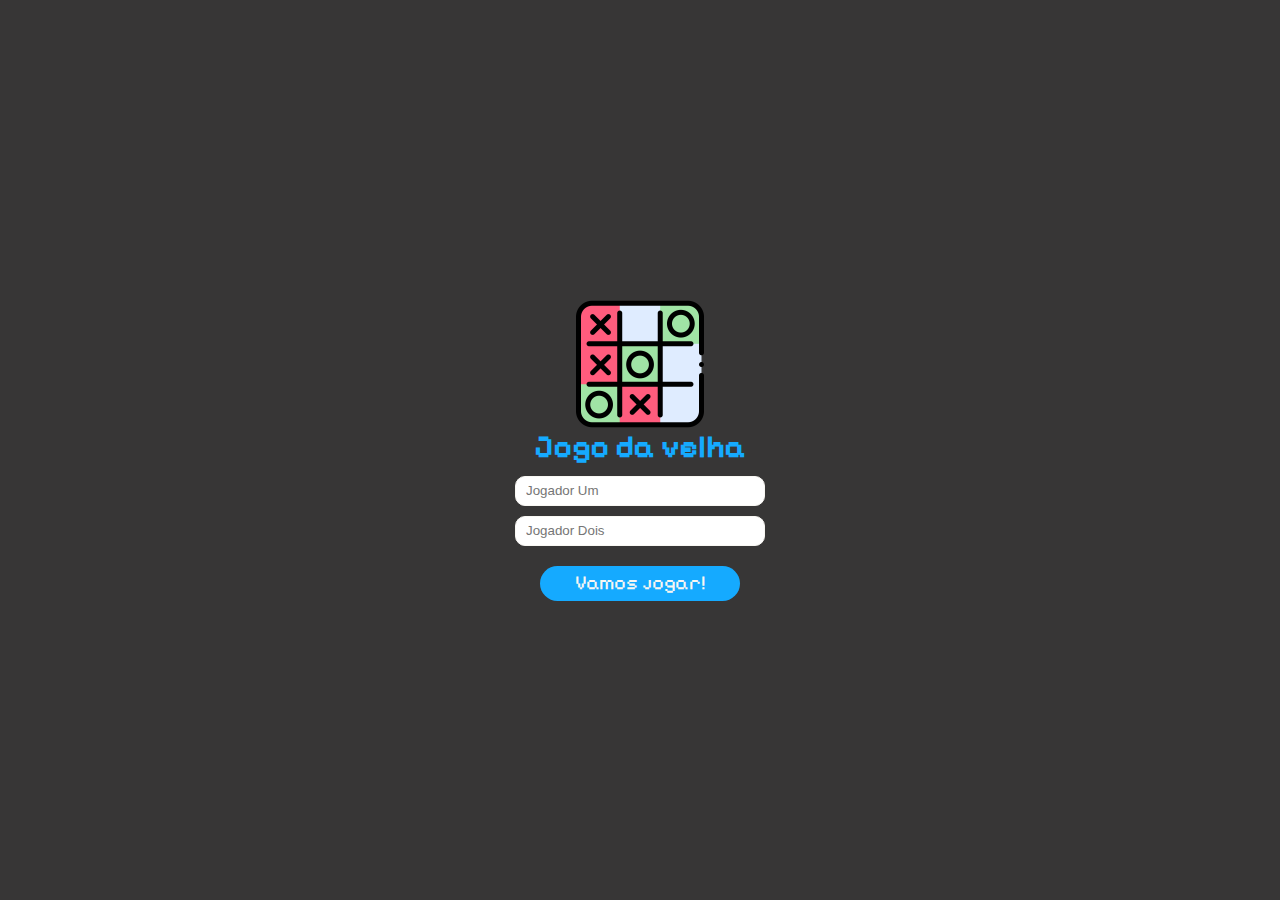
<file: index.html>
<!DOCTYPE html>
<html lang="en">
  <head>
    <meta charset="UTF-8" />
    <meta name="viewport" content="width=device-width, initial-scale=1.0" />
    <title>Jogo da velha</title>
    <script src="./scripts/index.js" defer></script>
    <link
      href="https://fonts.googleapis.com/css2?family=Pixelify+Sans:wght@400;700&display=swap"
      rel="stylesheet"
    />
    <link rel="stylesheet" href="./styles.css" />
  </head>
  <body>
    <img class="game-logo" src="./assets/image.png" alt="game-logo" />
    <h1 class="text-game">Jogo da velha</h1>
    <div class="input-name">
      <input
        class="name-player"
        id="jogador-um"
        type="text"
        name="jogador-um"
        id="jogador-um"
        placeholder="Jogador Um"
      />
      <!-- <span class="alert">O campo nome não pode ser vazio</span> -->
      <input
        id="jogador-dois"
        type="text"
        name="jogador-dois"
        id="jogador-dois"
        class="name-player"
        placeholder="Jogador Dois"
      />
      
    </div>
    <span id="alert">Os campos acima não podem ser vazio(s)</span>
    <button class="btn-game" id="btn-game" type="button">Vamos jogar!</button>
  </body>
</html>
</file>
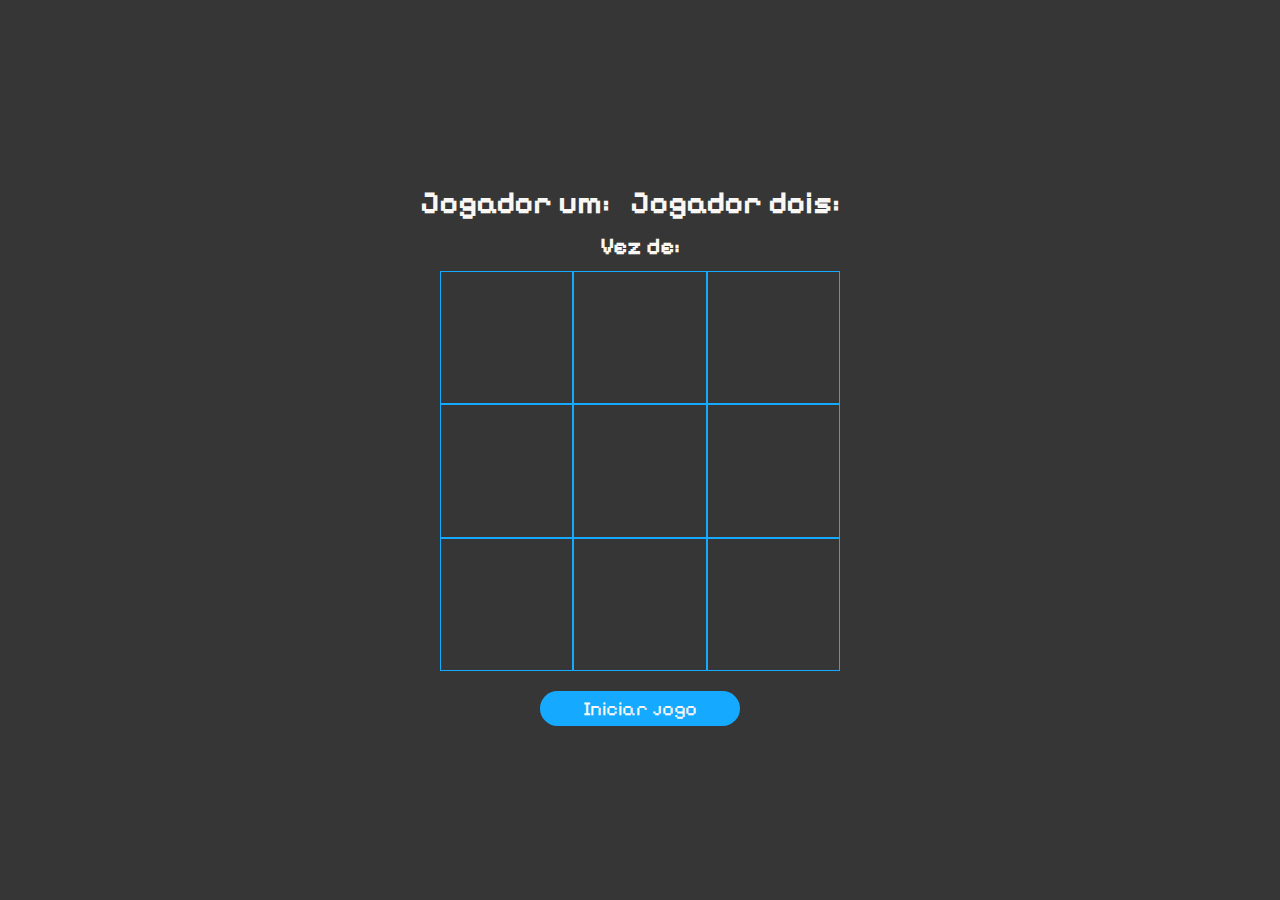
<file: pages/index.html>
<!DOCTYPE html>
<html lang="en">
  <head>
    <meta charset="UTF-8" />
    <meta name="viewport" content="width=device-width, initial-scale=1.0" />
    <title>Jogo da velha</title>
    <script src="../scripts/index.js" defer></script>
    <link
      href="https://fonts.googleapis.com/css2?family=Pixelify+Sans:wght@400;700&display=swap"
      rel="stylesheet"
    />
    <link rel="stylesheet" href="../styles.css" />
  </head>
  <body>
    <section class="container-game">
      <div class="information-players">
        <h1>Jogador um: <span class="nome-um"></span>
        </h1>
        <h1>Jogador dois: <span class="nome-dois"></span></h1>
      </div>
      <h2 class = "information-game">Vez de: <span id ="turn-player"></span></h2>
      <div class="game">
        <button name="select1" id="select1" class="cursor-pointer" disabled>

        </button>
        <button name="select1" id="select2" class="cursor-pointer" disabled>

        </button>
        <button name="select1" id="select3" class="cursor-pointer" disabled>

        </button>
        <button name="select1" id="select4" class="cursor-pointer" disabled>

        </button>
        <button name="select1" id="select5" class="cursor-pointer" disabled>

        </button>
        <button name="select1" id="select6" class="cursor-pointer" disabled>

        </button>
        <button name="select1" id="select7" class="cursor-pointer" disabled>

        </button>
        <button name="select1" id="select8" class="cursor-pointer" disabled>

        </button>
        <button name="select1" id="select9" class="cursor-pointer" disabled>

        </button>
      </div>
      <button type="button" id = "start-game">Iniciar jogo</button>

      <div class="modal" id = "modal">
        <div class="modal-content">
          <img class = "winner-image" src="../assets/1.png" alt="winner-image">
          <p class = "winner-text" id="result-game"></p>
          <div class="btn-modal">
            <button class = "btn" id = "play-again">Jogar novamente</button>
            <button class = "btn" id = "close">Fechar</button>
          </div>
        </div>
      </div>
    </section>
  </body>
</html>
</file>
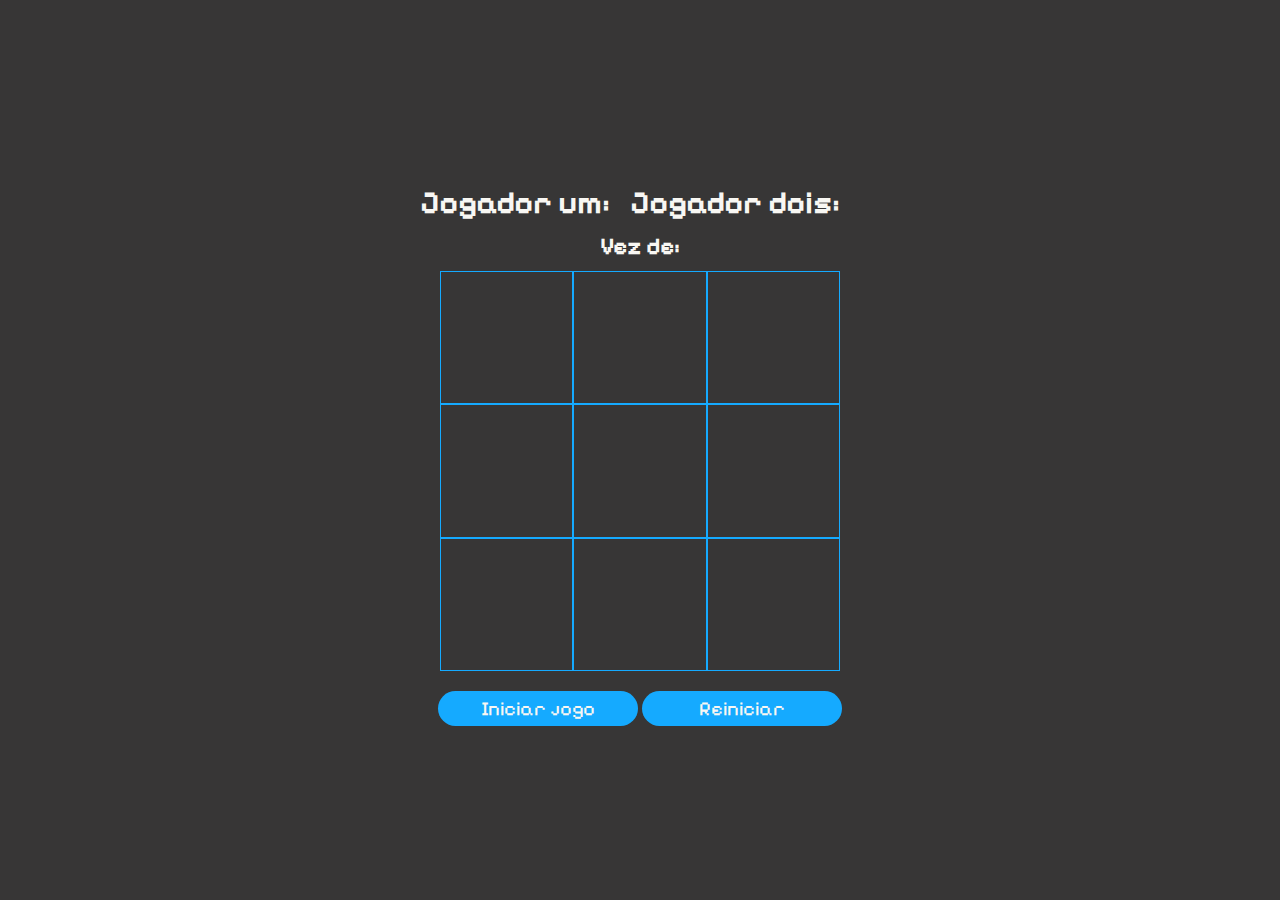
<file: game.html>
<!DOCTYPE html>
<html lang="en">
  <head>
    <meta charset="UTF-8" />
    <meta name="viewport" content="width=device-width, initial-scale=1.0" />
    <title>Jogo da velha</title>
    <script src="./scripts/game.js" defer></script>
    <link
      href="https://fonts.googleapis.com/css2?family=Pixelify+Sans:wght@400;700&display=swap"
      rel="stylesheet"
    />
    <link rel="stylesheet" href="./styles.css" />
  </head>
  <body>
    <section class="container-game">
      <div class="information-players">
        <h1>Jogador um: <span class="nome-um"></span></h1>
        <h1>Jogador dois: <span class="nome-dois"></span></h1>
      </div>
      <h2 class="information-game">Vez de: <span id="turn-player"></span></h2>
      <div class="game">
        <button
          name="select1"
          id="select1"
          class="cursor-pointer"
          disabled
        ></button>
        <button
          name="select1"
          id="select2"
          class="cursor-pointer"
          disabled
        ></button>
        <button
          name="select1"
          id="select3"
          class="cursor-pointer"
          disabled
        ></button>
        <button
          name="select1"
          id="select4"
          class="cursor-pointer"
          disabled
        ></button>
        <button
          name="select1"
          id="select5"
          class="cursor-pointer"
          disabled
        ></button>
        <button
          name="select1"
          id="select6"
          class="cursor-pointer"
          disabled
        ></button>
        <button
          name="select1"
          id="select7"
          class="cursor-pointer"
          disabled
        ></button>
        <button
          name="select1"
          id="select8"
          class="cursor-pointer"
          disabled
        ></button>
        <button
          name="select1"
          id="select9"
          class="cursor-pointer"
          disabled
        ></button>
      </div>
      <div class="container-button">
        <button type="button" id="start-game">Iniciar jogo</button>
        <button class="btn-game" id = "reiniciar">Reiniciar</button>
      </div>
      <div class="modal" id="modal">
        <div class="modal-content">
          <img class="winner-image" id = "winner-image" src="./assets/1.png" alt="winner-image" />
          <p class="winner-text" id="result-game"></p>
          <div class="btn-modal">
            <button class="btn" id="play-again">Jogar novamente</button>
            <button class="btn" id="close">Fechar</button>
          </div>
        </div>
      </div>
    </section>
  </body>
</html>
</file>
<file: styles.css>
* {
  box-sizing: border-box;
  padding: 0;
  margin: 0;
}

:root {
  --primary: #15aaff;
  --secondary: #373636;
  --text: #f8f7f3;
  --disabled: #0e75b1;
  --alert: #f82e56;
}

body {
  min-height: 100vh;
  background-color: var(--secondary);
  display: flex;
  align-items: center;
  justify-content: center;
  flex-direction: column;
}
.text-game {
  font-family: "Pixelify Sans", sans-serif;
  color: var(--primary);
}

.game-logo {
  width: 10%;
}

.input-name {
  display: flex;
  flex-direction: column;
  font-family: Verdana, Geneva, Tahoma, sans-serif;
  font-size: 15px;
  color: var(--text);
  margin: 10px 0 10px 0;
}


.name-player {
  width: 250px;
  height: 30px;
  border: 1px solid var(--text);
  border-radius: 10px;
  padding-left: 10px;
  margin-bottom: 10px;
}

.btn-game, #start-game{
  width: 200px;
  height: 35px;
  border-radius: 50px;
  border: none;
  background-color: var(--primary);
  color: var(--text);
  font-family: "Pixelify Sans", sans-serif;
  font-size: 20px;
  cursor: pointer;
}

#start-game{
    margin-top: 20px;
}

#start-game:disabled{
    background-color: var(--disabled);
}

.btn-game:hover {
  background-color: var(--text);
  color: var(--primary);
}

/*  */

.container-game {
  width: 50%;
  min-height: 100vh;
  display: flex;
  flex-direction: column;
  align-items: center;
  justify-content: center;
}

.game {
  display: grid;
  grid-template-columns: repeat(3, 1fr);
  grid-template-rows: repeat(3, 1fr);
  width: 400px;
  height: 400px;
}

.cursor-pointer {
  display: flex;
  align-items: center;
  justify-content: center;
  border: 1px solid var(--primary);
  cursor: pointer;
  background-color: transparent;
  -webkit-appearance: none; 
  -moz-appearance: none; 
  appearance: none; 
  font-size: 4rem;
}

option{
   text-align: center;
   font-size: 16px;
   color: var(--secondary);
}
.information-players {
  display: flex;
  font-family: "Pixelify Sans", sans-serif;
  color: var(--text);
  margin: 10px;
}

.nome-um {
  color: green;
}

.nome-dois {
  color: red;
}

.information-players h1 {
  margin-right: 20px;
}

.information-game {
  font-family: "Pixelify Sans", sans-serif;
  color: var(--text);
  margin-bottom: 10px;
}

#turn-player{
    display: none;
}

.modal{
  width: 600px;
  height: 300px;
  display: none;
  position: absolute;
  border-radius: 5px;
  background: linear-gradient(var(--secondary), var(--text));
}

.modal-content{
  display: flex;
  justify-content: center;
  align-items: center;
  flex-direction: column;
  height: 300px;
}

.winner-image{
  width: 15%;
  margin-top: 10px;
  
}

.winner-text{
  font-family: "Pixelify Sans", sans-serif;
  color: var(--text);
  font-size: 30px;
}

.btn-modal{
  margin-top: 40px;
}

.btn{
  background-color: #0e75b1;
  border: none;
  padding: 10px;
  border-radius: 10px;
  font-family: "Pixelify Sans", sans-serif;
  color: var(--text);
  cursor: pointer
}

#close{
  margin-left: 10px;
}

#alert{
  color: var(--alert);
  font-family: "Pixelify Sans", sans-serif;
  display: none;
}
</file>
